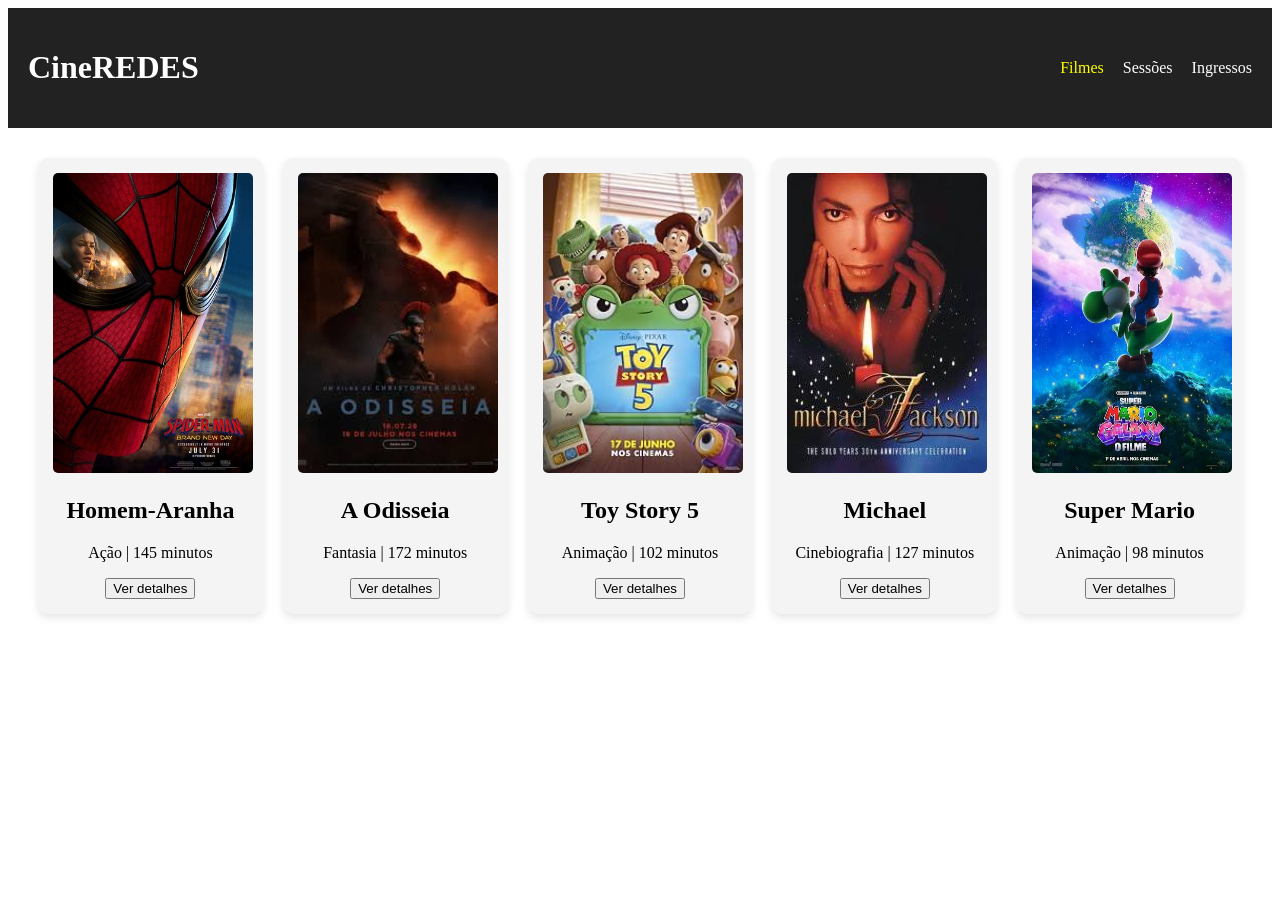
<file: index.html>
<!DOCTYPE html>
<html lang="pt-br">
<head>
    <meta charset="UTF-8">
    <link rel="stylesheet" href="style.css">
    <title>CineREDES - Catálogo</title>
</head>
<body>
    <header>
        <h1>CineREDES</h1>
        <nav>
            <a href="index.html" class="ativa">Filmes</a>
            <a href="sessoes.html">Sessões</a>
            <a href="cadastro.html">Ingressos</a>
        </nav>
    </header>

    <main class="catalogo-filme">
        <article class="cartaz-filme">
            <img src="filme1.jpg" alt="Capa do filme Homem Aranha" width="200px" height="300px">
            <h2>Homem-Aranha</h2>
            <p>Ação | 145 minutos</p>
            <button>Ver detalhes</button>
        </article>
        
        <article class="cartaz-filme">
            <img src="filme2.jpg" alt="Capa do filme Odisseia" width="200px" height="300px">
            <h2>A Odisseia</h2>
            <p>Fantasia | 172 minutos</p>
            <button>Ver detalhes</button>
        </article>

        <article class="cartaz-filme">
            <img src="filme3.jpg" alt="Capa do filme Toy Story" width="200px" height="300px">
            <h2>Toy Story 5</h2>
            <p>Animação | 102 minutos</p>
            <button>Ver detalhes</button>
        </article>

        <article class="cartaz-filme">
            <img src="filme4.jpg" alt="Capa do filme Michael" width="200px" height="300px">
            <h2>Michael</h2>
            <p>Cinebiografia | 127 minutos</p>
            <button>Ver detalhes</button>
        </article>

        <article class="cartaz-filme">
            <img src="filme5.jpg" alt="Capa do filme Super Mario" width="200px" height="300px">
            <h2>Super Mario</h2>
            <p>Animação | 98 minutos</p>
            <button>Ver detalhes</button>
        </article>
    </main>
</body>
</html>
</file>
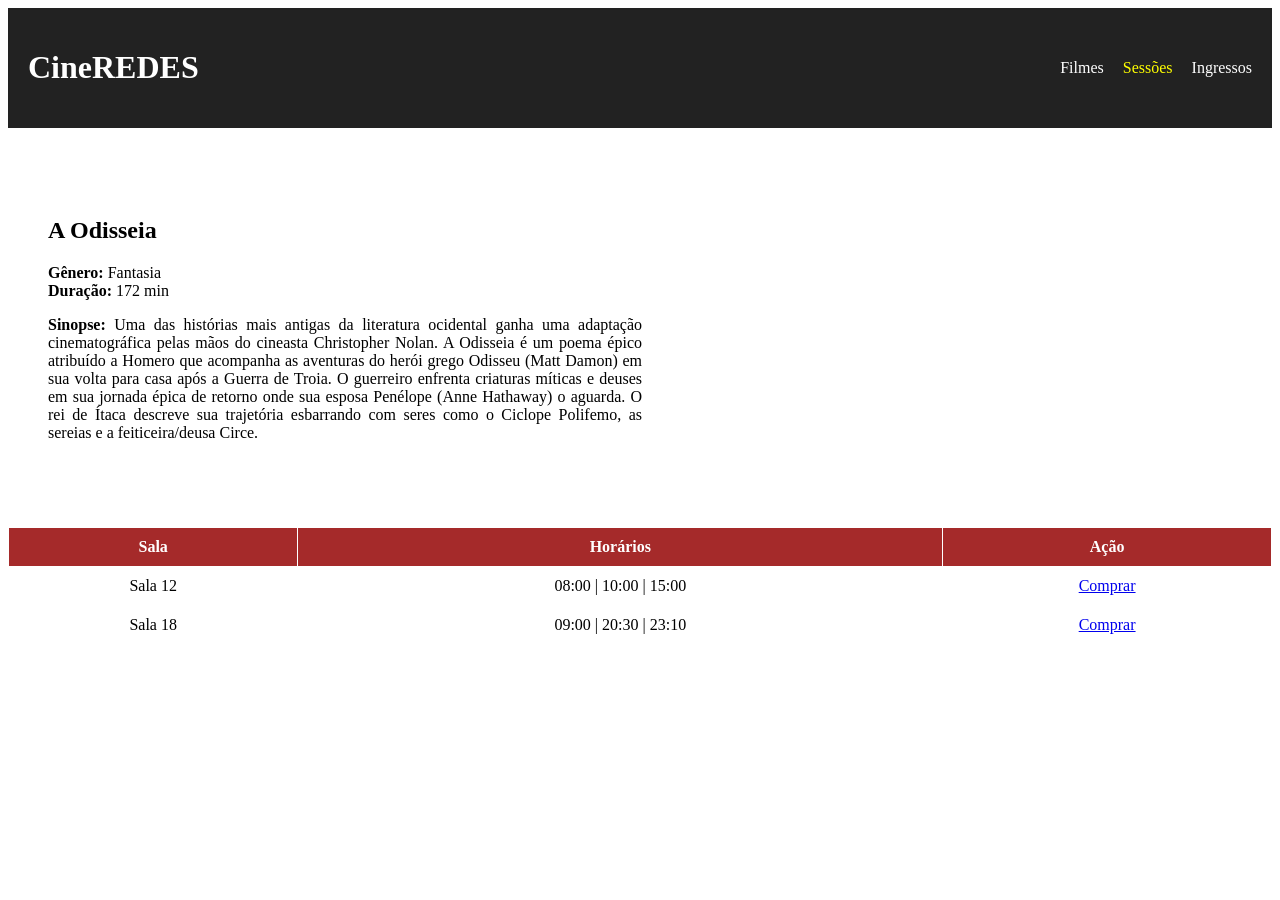
<file: sessoes-filme2.html>
<!DOCTYPE html>
<html lang="pt-br">
<head>
    <meta charset="UTF-8">
    <link rel="stylesheet" href="style.css">
    <title>CineREDES - Sessões</title>
</head>
<body>
    <header>
        <h1>CineREDES</h1>
        <nav>
            <a href="index.html">Filmes</a>
            <a href="sessoes.html"  class="ativa">Sessões</a>
            <a href="cadastro.html">Ingressos</a>
        </nav>
    </header>
    <main>
        <section class="info-principal">
            <div class="texto-sinopse">
                <h2>A Odisseia</h2>
                <p>
                    <strong>Gênero:</strong> Fantasia <br>
                    <strong>Duração:</strong> 172 min
                </p>
                <p align="justify">
                    <strong>Sinopse:</strong> 
                    Uma das histórias mais antigas da literatura ocidental ganha uma adaptação cinematográfica pelas mãos do cineasta Christopher Nolan. A Odisseia é um poema épico atribuído a Homero que acompanha as aventuras do herói grego Odisseu (Matt Damon) em sua volta para casa após a Guerra de Troia. O guerreiro enfrenta criaturas míticas e deuses em sua jornada épica de retorno onde sua esposa Penélope (Anne Hathaway) o aguarda. O rei de Ítaca descreve sua trajetória esbarrando com seres como o Ciclope Polifemo, as sereias e a feiticeira/deusa Circe.    
                </p>
            </div>
            
            <div>
                <iframe width="560" height="315" src="https://www.youtube.com/embed/Y-Dcn-qnnjs?si=BImH4RA8zHHy2uvv" title="YouTube video player" frameborder="0" allow="accelerometer; autoplay; clipboard-write; encrypted-media; gyroscope; picture-in-picture; web-share" referrerpolicy="strict-origin-when-cross-origin" allowfullscreen></iframe>
            </div>
        </section>

        <section class="grade-horarios">
            <table>
                <thead>
                    <tr>
                        <th>Sala</th>
                        <th>Horários</th>
                        <th>Ação</th>
                    </tr>
                </thead>
                <tbody>
                    <tr>
                        <td>Sala 12</td>
                        <td>08:00 | 10:00 | 15:00</td>
                        <td><a href="cadastro.html">Comprar</a></td>
                    </tr>
                    <tr>
                        <td>Sala 18</td>
                        <td>09:00 | 20:30 | 23:10</td>
                        <td><a href="cadastro.html">Comprar</a></td>
                    </tr>
                </tbody>
            </table>
        </section>
    </main>
 </body>
</file>
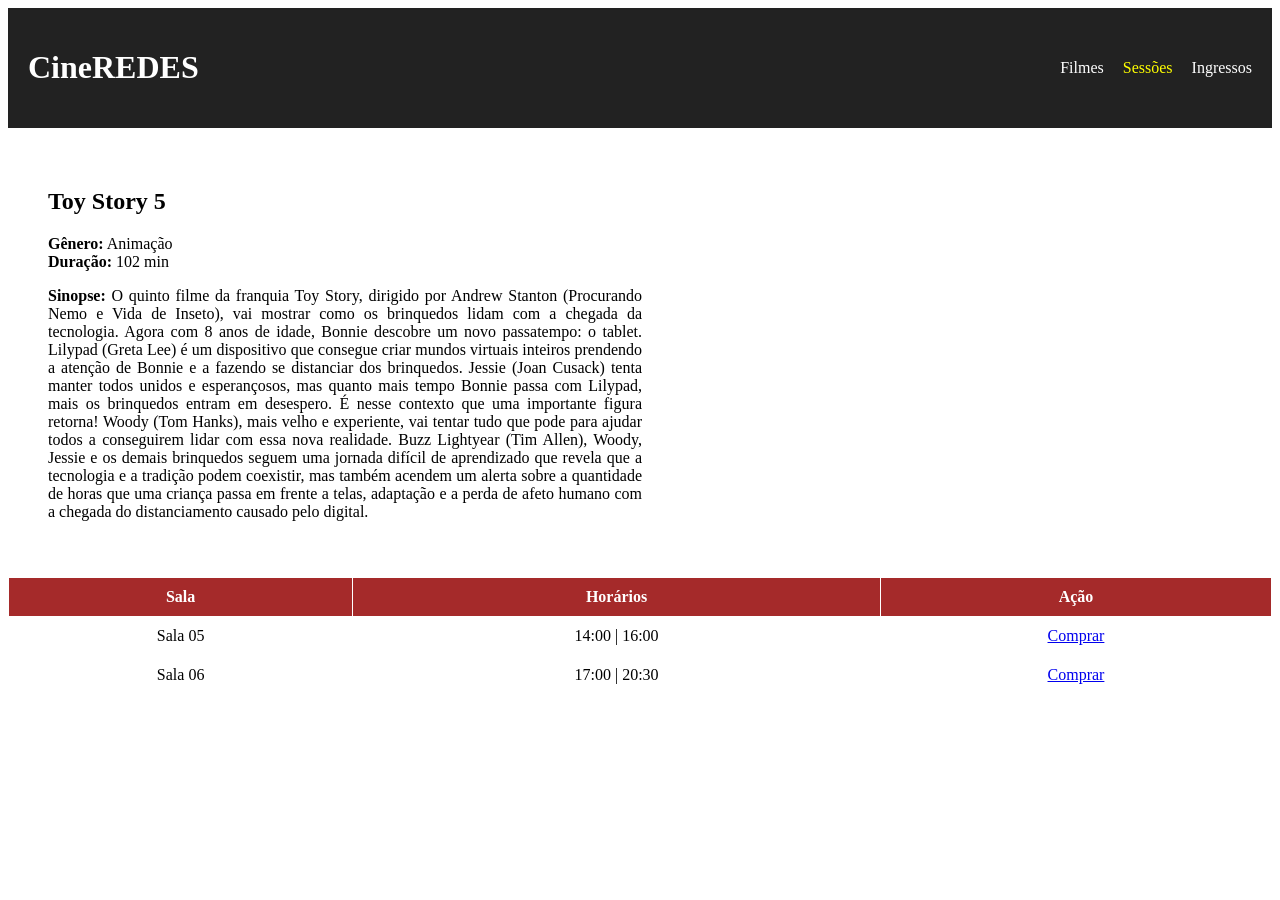
<file: sessoes-filme3.html>
<!DOCTYPE html>
<html lang="pt-br">
<head>
    <meta charset="UTF-8">
    <link rel="stylesheet" href="style.css">
    <title>CineREDES - Sessões</title>
</head>
<body>
    <header>
        <h1>CineREDES</h1>
        <nav>
            <a href="index.html">Filmes</a>
            <a href="sessoes.html"  class="ativa">Sessões</a>
            <a href="cadastro.html">Ingressos</a>
        </nav>
    </header>
    <main>
        <section class="info-principal">
            <div class="texto-sinopse">
                <h2>Toy Story 5</h2>
                <p>
                    <strong>Gênero:</strong> Animação <br>
                    <strong>Duração:</strong> 102 min
                </p>
                <p align="justify">
                    <strong>Sinopse:</strong> 
                    O quinto filme da franquia Toy Story, dirigido por Andrew Stanton (Procurando Nemo e Vida de Inseto), vai mostrar como os brinquedos lidam com a chegada da tecnologia. Agora com 8 anos de idade, Bonnie descobre um novo passatempo: o tablet. Lilypad (Greta Lee) é um dispositivo que consegue criar mundos virtuais inteiros prendendo a atenção de Bonnie e a fazendo se distanciar dos brinquedos. Jessie (Joan Cusack) tenta manter todos unidos e esperançosos, mas quanto mais tempo Bonnie passa com Lilypad, mais os brinquedos entram em desespero. É nesse contexto que uma importante figura retorna! Woody (Tom Hanks), mais velho e experiente, vai tentar tudo que pode para ajudar todos a conseguirem lidar com essa nova realidade. Buzz Lightyear (Tim Allen), Woody, Jessie e os demais brinquedos seguem uma jornada difícil de aprendizado que revela que a tecnologia e a tradição podem coexistir, mas também acendem um alerta sobre a quantidade de horas que uma criança passa em frente a telas, adaptação e a perda de afeto humano com a chegada do distanciamento causado pelo digital.    
                </p>
            </div>
            
            <div>
                <iframe width="560" height="315" src="https://www.youtube.com/embed/-YbiBclEEgo?si=fqAGYavYX2nq1E1D" title="YouTube video player" frameborder="0" allow="accelerometer; autoplay; clipboard-write; encrypted-media; gyroscope; picture-in-picture; web-share" referrerpolicy="strict-origin-when-cross-origin" allowfullscreen></iframe>
            </div>
        </section>

        <section class="grade-horarios">
            <table>
                <thead>
                    <tr>
                        <th>Sala</th>
                        <th>Horários</th>
                        <th>Ação</th>
                    </tr>
                </thead>
                <tbody>
                    <tr>
                        <td>Sala 05</td>
                        <td>14:00 | 16:00 </td>
                        <td><a href="cadastro.html">Comprar</a></td>
                    </tr>
                    <tr>
                        <td>Sala 06</td>
                        <td>17:00 | 20:30 </td>
                        <td><a href="cadastro.html">Comprar</a></td>
                    </tr>
                </tbody>
            </table>
        </section>
    </main>
 </body>
</file>
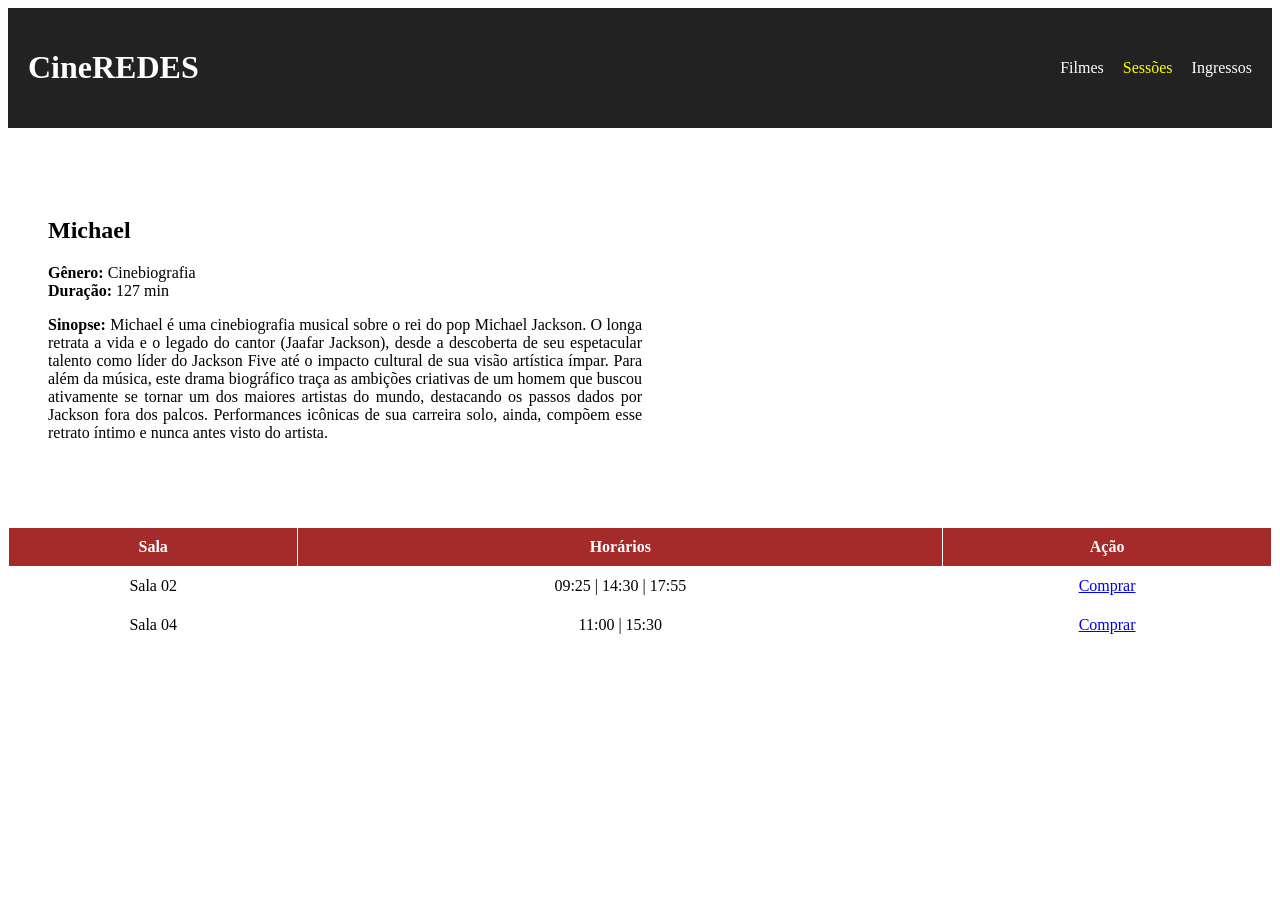
<file: sessoes-filme4.html>
<!DOCTYPE html>
<html lang="pt-br">
<head>
    <meta charset="UTF-8">
    <link rel="stylesheet" href="style.css">
    <title>CineREDES - Sessões</title>
</head>
<body>
    <header>
        <h1>CineREDES</h1>
        <nav>
            <a href="index.html">Filmes</a>
            <a href="sessoes.html"  class="ativa">Sessões</a>
            <a href="cadastro.html">Ingressos</a>
        </nav>
    </header>
    <main>
        <section class="info-principal">
            <div class="texto-sinopse">
                <h2>Michael</h2>
                <p>
                    <strong>Gênero:</strong> Cinebiografia  <br>
                    <strong>Duração:</strong> 127 min
                </p>
                <p align="justify">
                    <strong>Sinopse:</strong> 
                    Michael é uma cinebiografia musical sobre o rei do pop Michael Jackson. O longa retrata a vida e o legado do cantor (Jaafar Jackson), desde a descoberta de seu espetacular talento como líder do Jackson Five até o impacto cultural de sua visão artística ímpar. Para além da música, este drama biográfico traça as ambições criativas de um homem que buscou ativamente se tornar um dos maiores artistas do mundo, destacando os passos dados por Jackson fora dos palcos. Performances icônicas de sua carreira solo, ainda, compõem esse retrato íntimo e nunca antes visto do artista.
                </p>
            </div>
            
            <div>
                <iframe width="560" height="315" src="https://www.youtube.com/embed/AuYmKbtnmEA?si=WpJlmhQv7wkGlLt4" title="YouTube video player" frameborder="0" allow="accelerometer; autoplay; clipboard-write; encrypted-media; gyroscope; picture-in-picture; web-share" referrerpolicy="strict-origin-when-cross-origin" allowfullscreen></iframe>
            </div>
        </section>

        <section class="grade-horarios">
            <table>
                <thead>
                    <tr>
                        <th>Sala</th>
                        <th>Horários</th>
                        <th>Ação</th>
                    </tr>
                </thead>
                <tbody>
                    <tr>
                        <td>Sala 02</td>
                        <td>09:25 | 14:30 | 17:55 </td>
                        <td><a href="cadastro.html">Comprar</a></td>
                    </tr>
                    <tr>
                        <td>Sala 04</td>
                        <td>11:00 | 15:30 </td>
                        <td><a href="cadastro.html">Comprar</a></td>
                    </tr>
                </tbody>
            </table>
        </section>
    </main>
 </body>
</file>
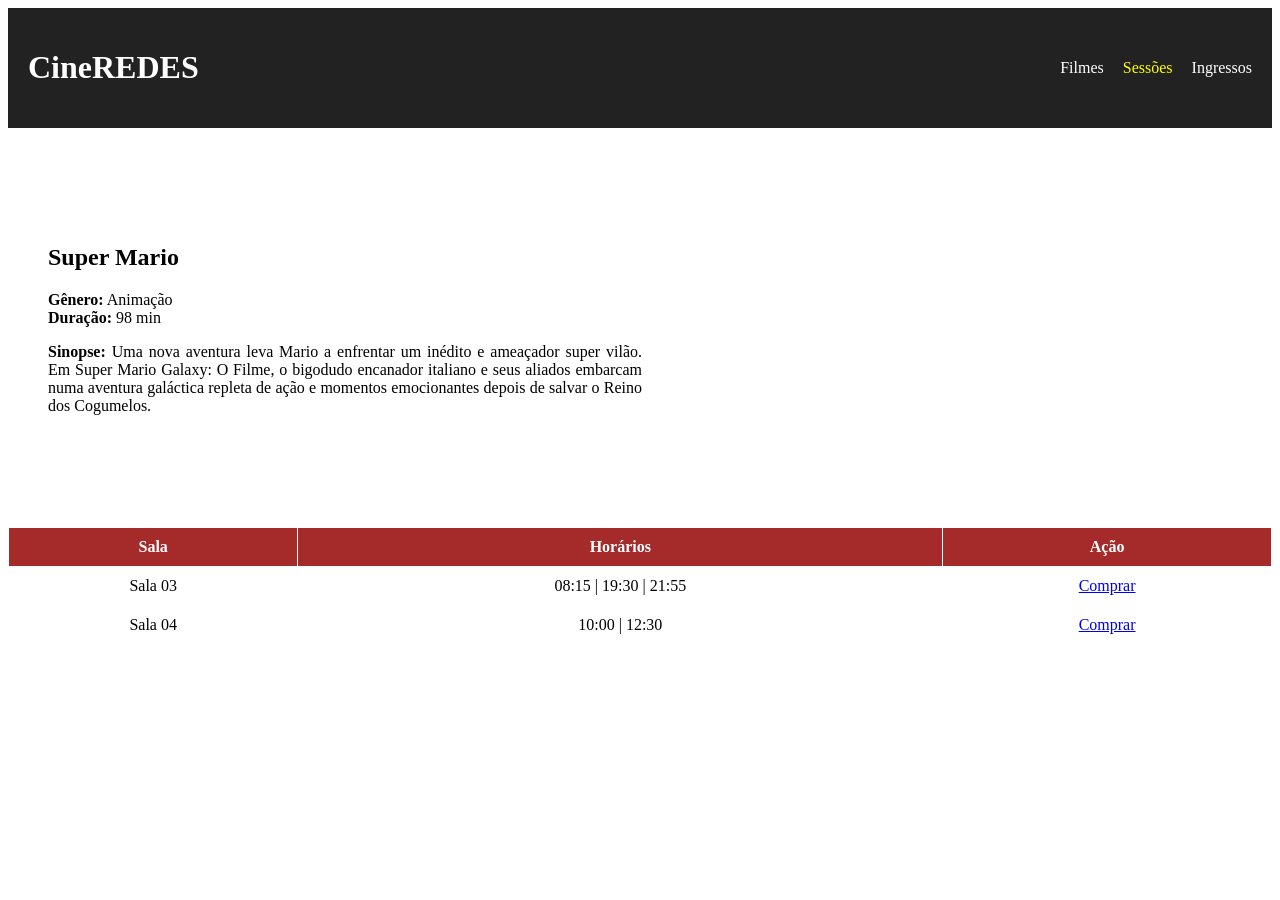
<file: sessoes-filme5.html>
<!DOCTYPE html>
<html lang="pt-br">
<head>
    <meta charset="UTF-8">
    <link rel="stylesheet" href="style.css">
    <title>CineREDES - Sessões</title>
</head>
<body>
    <header>
        <h1>CineREDES</h1>
        <nav>
            <a href="index.html">Filmes</a>
            <a href="sessoes.html"  class="ativa">Sessões</a>
            <a href="cadastro.html">Ingressos</a>
        </nav>
    </header>
    <main>
        <section class="info-principal">
            <div class="texto-sinopse">
                <h2>Super Mario</h2>
                <p>
                    <strong>Gênero:</strong> Animação  <br>
                    <strong>Duração:</strong> 98 min
                </p>
                <p align="justify">
                    <strong>Sinopse:</strong> 
                     Uma nova aventura leva Mario a enfrentar um inédito e ameaçador super vilão. Em Super Mario Galaxy: O Filme, o bigodudo encanador italiano e seus aliados embarcam numa aventura galáctica repleta de ação e momentos emocionantes depois de salvar o Reino dos Cogumelos.    
                </p>
            </div>
            
            <div>
                <iframe width="560" height="315" src="https://www.youtube.com/embed/FdL2GorGdKc?si=O1F2ZMXLrleStVNZ" title="YouTube video player" frameborder="0" allow="accelerometer; autoplay; clipboard-write; encrypted-media; gyroscope; picture-in-picture; web-share" referrerpolicy="strict-origin-when-cross-origin" allowfullscreen></iframe>    
            </div>
        </section>

        <section class="grade-horarios">
            <table>
                <thead>
                    <tr>
                        <th>Sala</th>
                        <th>Horários</th>
                        <th>Ação</th>
                    </tr>
                </thead>
                <tbody>
                    <tr>
                        <td>Sala 03</td>
                        <td>08:15 | 19:30 | 21:55 </td>
                        <td><a href="cadastro.html">Comprar</a></td>
                    </tr>
                    <tr>
                        <td>Sala 04</td>
                        <td>10:00 | 12:30 </td>
                        <td><a href="cadastro.html">Comprar</a></td>
                    </tr>
                </tbody>
            </table>
        </section>
    </main>
 </body>
</file>
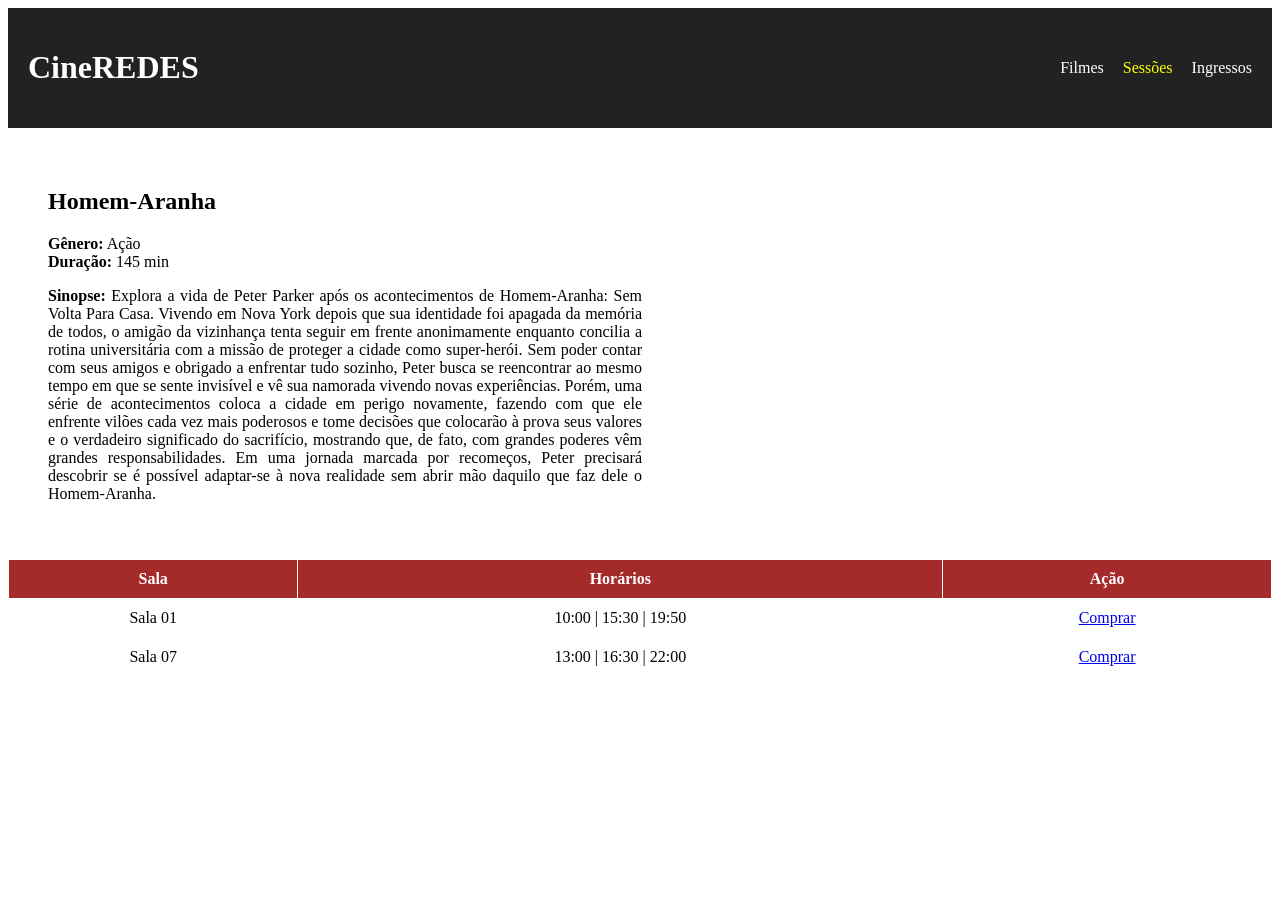
<file: sessoes.html>
<!DOCTYPE html>
<html lang="pt-br">
<head>
    <meta charset="UTF-8">
    <link rel="stylesheet" href="style.css">
    <title>CineREDES - Sessões</title>
</head>
<body>
    <header>
        <h1>CineREDES</h1>
        <nav>
            <a href="index.html">Filmes</a>
            <a href="sessoes.html"  class="ativa">Sessões</a>
            <a href="cadastro.html">Ingressos</a>
        </nav>
    </header>
    <main>
        <section class="info-principal">
            <div class="texto-sinopse">
                <h2>Homem-Aranha</h2>
                <p>
                    <strong>Gênero:</strong> Ação <br>
                    <strong>Duração:</strong> 145 min
                </p>
                <p align="justify">
                    <strong>Sinopse:</strong> 
                    Explora a vida de Peter Parker após os acontecimentos de Homem-Aranha: Sem Volta Para Casa. Vivendo em Nova York depois que sua identidade foi apagada da memória de todos, o amigão da vizinhança tenta seguir em frente anonimamente enquanto concilia a rotina universitária com a missão de proteger a cidade como super-herói. Sem poder contar com seus amigos e obrigado a enfrentar tudo sozinho, Peter busca se reencontrar ao mesmo tempo em que se sente invisível e vê sua namorada vivendo novas experiências. Porém, uma série de acontecimentos coloca a cidade em perigo novamente, fazendo com que ele enfrente vilões cada vez mais poderosos e tome decisões que colocarão à prova seus valores e o verdadeiro significado do sacrifício, mostrando que, de fato, com grandes poderes vêm grandes responsabilidades. Em uma jornada marcada por recomeços, Peter precisará descobrir se é possível adaptar-se à nova realidade sem abrir mão daquilo que faz dele o Homem-Aranha.
                </p>
            </div>
            
            <div>
                <iframe width="560" height="315" src="https://www.youtube.com/embed/PlulyWs1kS4?si=M2yoBEl6B6-nQNmv" title="YouTube video player" frameborder="0" allow="accelerometer; autoplay; clipboard-write; encrypted-media; gyroscope; picture-in-picture; web-share" referrerpolicy="strict-origin-when-cross-origin" allowfullscreen></iframe>
            </div>
        </section>

        <section class="grade-horarios">
            <table>
                <thead>
                    <tr>
                        <th>Sala</th>
                        <th>Horários</th>
                        <th>Ação</th>
                    </tr>
                </thead>
                <tbody>
                    <tr>
                        <td>Sala 01</td>
                        <td>10:00 | 15:30 | 19:50</td>
                        <td><a href="cadastro.html">Comprar</a></td>
                    </tr>
                    <tr>
                        <td>Sala 07</td>
                        <td>13:00 | 16:30 | 22:00</td>
                        <td><a href="cadastro.html">Comprar</a></td>
                    </tr>
                </tbody>
            </table>
        </section>
    </main>
 </body>
</file>
<file: style.css>
header {
    display: flex;
    justify-content: space-between;
    align-items: center;
    padding: 20px;
    background-color: #222;
    color: white;
}

header a {
    color: white;
    text-decoration: none;
    margin-left: 15px;
}

.cartaz-filme {
    background-color: #f4f4f4;
    padding: 15px;
    border-radius: 10px;
    text-align: center;
    box-shadow: 0 4px 8px rgba(0,0,0,0.1);
}

.cartaz-filme img {
    border-radius: 5px;
}

.ativa {
    color: yellow
}

.catalogo-filme{
    display: grid;
    gap: 20px;
    padding: 30px;
    grid-template-columns: repeat(auto-fit, minmax(200px, 1fr));
}

/*Configuração da aula de 23/09*/
.info-principal{
    display: flex;
    gap: 30px;
    margin: 40px;
    align-items: center;
}

.texto-sinopse {
    flex: 1;
}

table {
    width: 100%;
    margin-top: 15px;
    border-collapse: collapse;
}

th, td {
    border: 1px solid white;
    padding: 10px;
    text-align: center;  
}

th {
    background-color: brown;
    color: white;
}

tbody tr:hover {
    background-color: antiquewhite;
}
</file>
